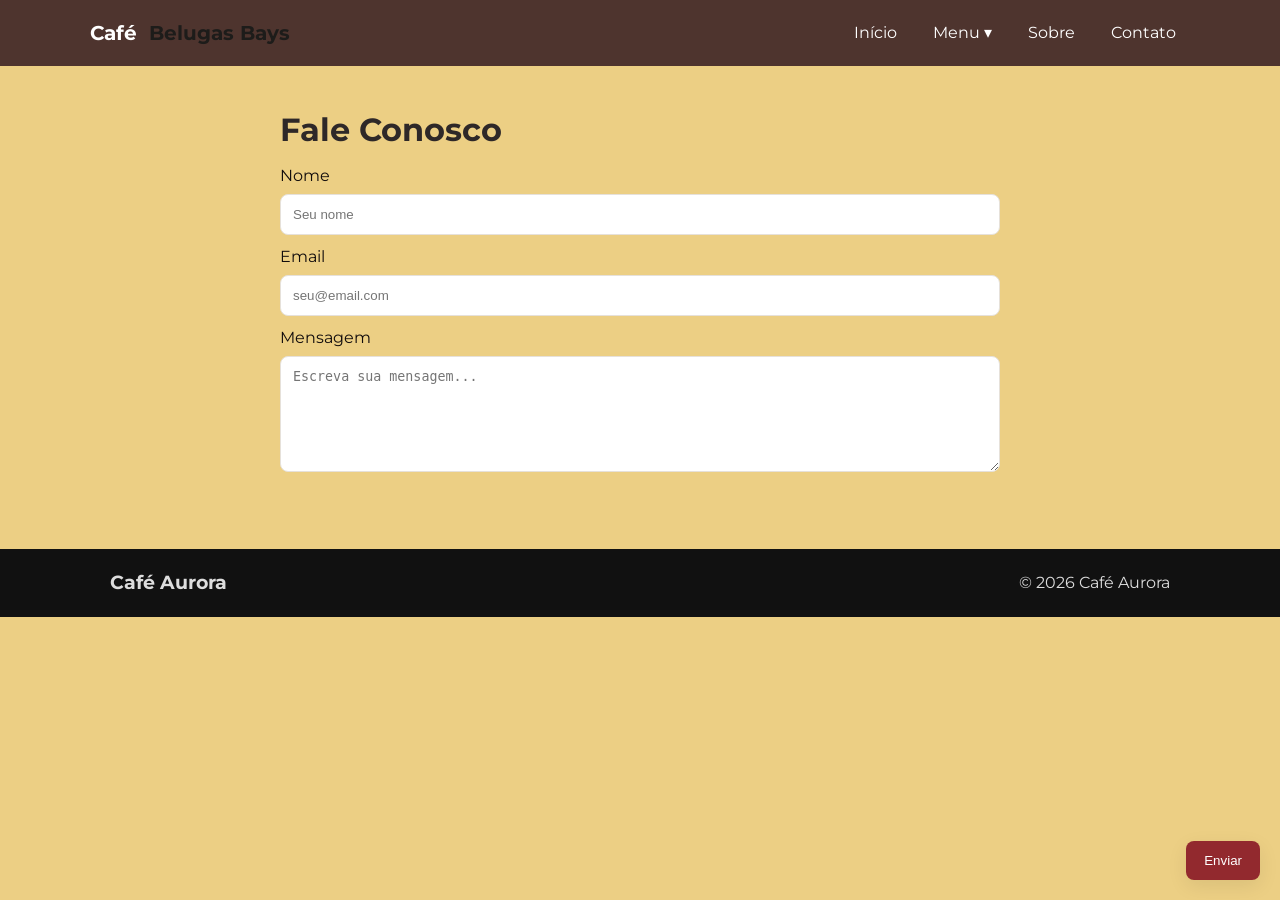
<file: contato.html>
<!DOCTYPE html>
<html lang="pt-br">
<head>
    <meta charset="utf-8" />
    <meta name="viewport" content="width=device-width, initial-scale=1" />
    <title>Contato — Café Aurora</title>
    <link href="https://fonts.googleapis.com/css2?family=Montserrat:wght@300;500;700&display=swap" rel="stylesheet">
    <link rel="stylesheet" href="css/estilo.css">
</head>
<body>
    <!-- header (copiar) -->
    <header class="site-header">
        <div class="container header-inner">
            <a href="index.html" class="logo">Café <span>Belugas Bays</span></a>

            <input type="checkbox" id="nav-toggle-4" class="nav-toggle">
            <label for="nav-toggle-4" class="nav-toggle-label"><span></span></label>

            <nav class="nav">
                <ul class="menu">
                    <li><a href="index.html">Início</a></li>
                    <li class="dropdown">
                        <input type="checkbox" id="dd-menu-4" class="dd-checkbox">
                        <label for="dd-menu-4" class="drop-mouse">Menu ▾</label>
                        <div class="dropdown-content">
                            <a href="menu.html#cafes">Cafés</a>
                            <a href="menu.html#salgados">Salgados</a>
                            <a href="menu.html#doces">Doces</a>
                        </div>
                    </li>
                    <li><a href="sobre.html">Sobre</a></li>
                    <li><a href="contato.html">Contato</a></li>
                </ul>
            </nav>
        </div>
    </header>

    <main class="container contato-secao">
        <h1>Fale Conosco</h1>
        <form class="form-contato" action="#" method="post">
            <label for="nome">Nome</label>
            <input id="nome" type="text" placeholder="Seu nome">

            <label for="emailc">Email</label>
            <input id="emailc" type="email" placeholder="seu@email.com">

            <label for="mensagem">Mensagem</label>
            <textarea id="mensagem" rows="6" placeholder="Escreva sua mensagem..."></textarea>

            <button type="submit" class="btn primary">Enviar</button>
        </form>
    </main>

    <footer class="site-footer">
        <div class="container footer-inner">
            <div class="footer-left"><h3>Café Aurora</h3></div>
            <div class="footer-right"><p>&copy; <span id="ano4"></span> Café Aurora</p></div>
        </div>
    </footer>
    <script>document.getElementById('ano4').textContent = new Date().getFullYear();</script>
</body>
</html>
</file>
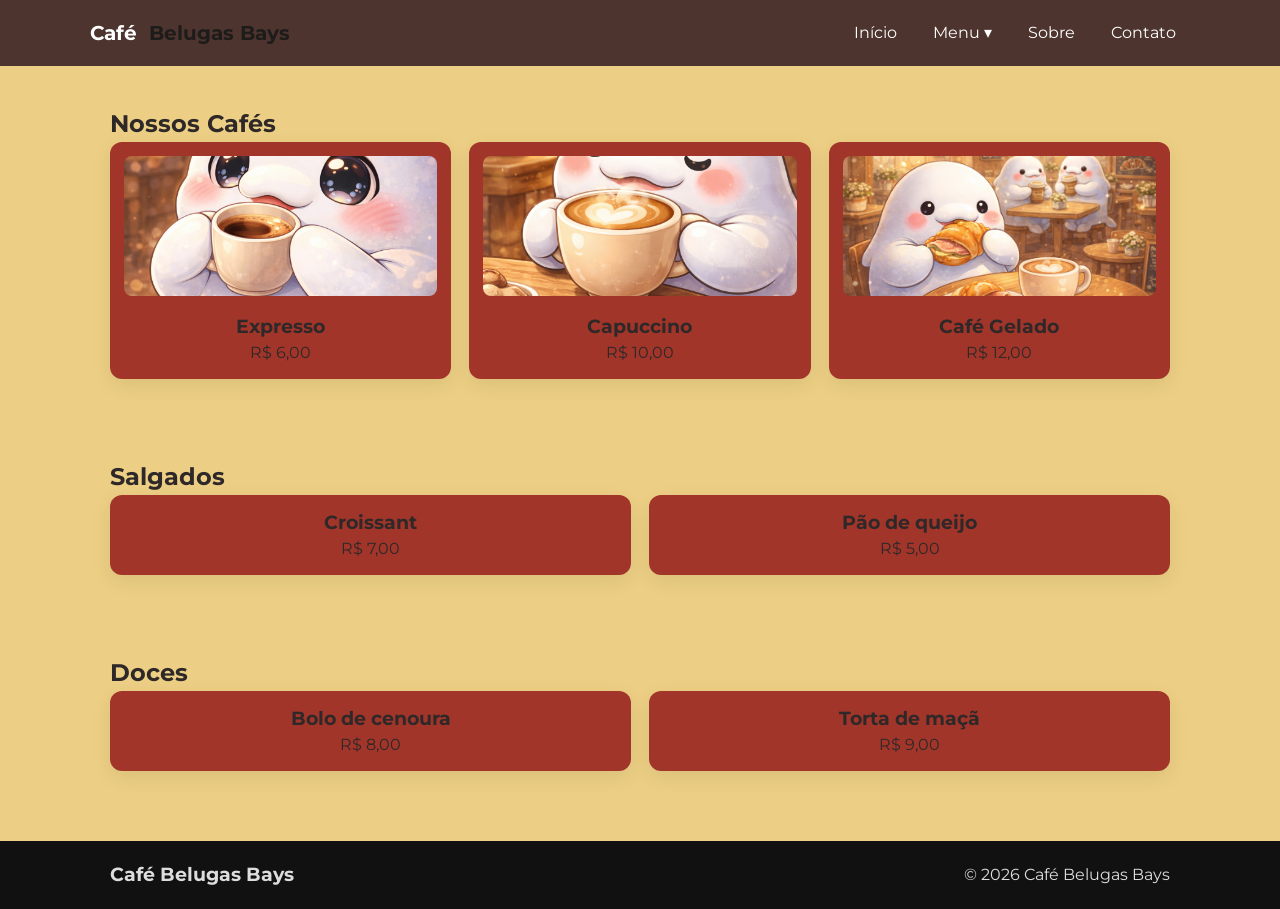
<file: menu.html>
<!DOCTYPE html>
<html lang="pt-br">
<head>
    <meta charset="utf-8" />
    <meta name="viewport" content="width=device-width, initial-scale=1" />
    <title>Menu — Café Aurora</title>
    <link href="https://fonts.googleapis.com/css2?family=Montserrat:wght@300;500;700&display=swap" rel="stylesheet">
    <link rel="stylesheet" href="css/estilo.css">
</head>
<body>
    <!-- header (copiar) -->
    <header class="site-header">
        <div class="container header-inner">
            <a href="index.html" class="logo">Café <span>Belugas Bays</span></a>

            <input type="checkbox" id="nav-toggle-3" class="nav-toggle">
            <label for="nav-toggle-3" class="nav-toggle-label"><span></span></label>

            <nav class="nav">
                <ul class="menu">
                    <li><a href="index.html">Início</a></li>
                    <li class="dropdown">
                        <input type="checkbox" id="dd-menu-3" class="dd-checkbox">
                        <label for="dd-menu-3" class="drop-mouse">Menu ▾</label>
                        <div class="dropdown-content">
                            <a href="#cafes">Cafés</a>
                            <a href="#salgados">Salgados</a>
                            <a href="#doces">Doces</a>
                        </div>
                    </li>
                    <li><a href="sobre.html">Sobre</a></li>
                    <li><a href="contato.html">Contato</a></li>
                </ul>
            </nav>
        </div>
    </header>

    <main class="container">
        <section id="cafes" class="menu-secao">
            <h1>Nossos Cafés</h1>
            <div class="grid">
                <article class="menu-item">
                    <img src="img/expresso.png" alt="Expresso">
                    <h3>Expresso</h3>
                    <p>R$ 6,00</p>
                </article>

                <article class="menu-item">
                    <img src="img/capputino.png" alt="Capuccino">
                    <h3>Capuccino</h3>
                    <p>R$ 10,00</p>
                </article>

                <article class="menu-item">
                    <img src="img/salgadosbeluguinha.png" alt="Café Gelado">
                    <h3>Café Gelado</h3>
                    <p>R$ 12,00</p>
                </article>
            </div>
        </section>

        <section id="salgados" class="menu-secao">
            <h2>Salgados</h2>
            <div class="grid">
                <article class="menu-item">
                    <h3>Croissant</h3><p>R$ 7,00</p>
                </article>
                <article class="menu-item">
                    <h3>Pão de queijo</h3><p>R$ 5,00</p>
                </article>
            </div>
        </section>

        <section id="doces" class="menu-secao">
            <h2>Doces</h2>
            <div class="grid">
                <article class="menu-item">
                    <h3>Bolo de cenoura</h3><p>R$ 8,00</p>
                </article>
                <article class="menu-item">
                    <h3>Torta de maçã</h3><p>R$ 9,00</p>
                </article>
            </div>
        </section>
    </main>

    <footer class="site-footer">
        <div class="container footer-inner">
            <div class="footer-left"><h3>Café Belugas Bays</h3></div>
            <div class="footer-right"><p>&copy; <span id="ano3"></span> Café Belugas Bays</p></div>
        </div>
    </footer>
    <script>document.getElementById('ano3').textContent = new Date().getFullYear();</script>
</body>
</html>
</file>
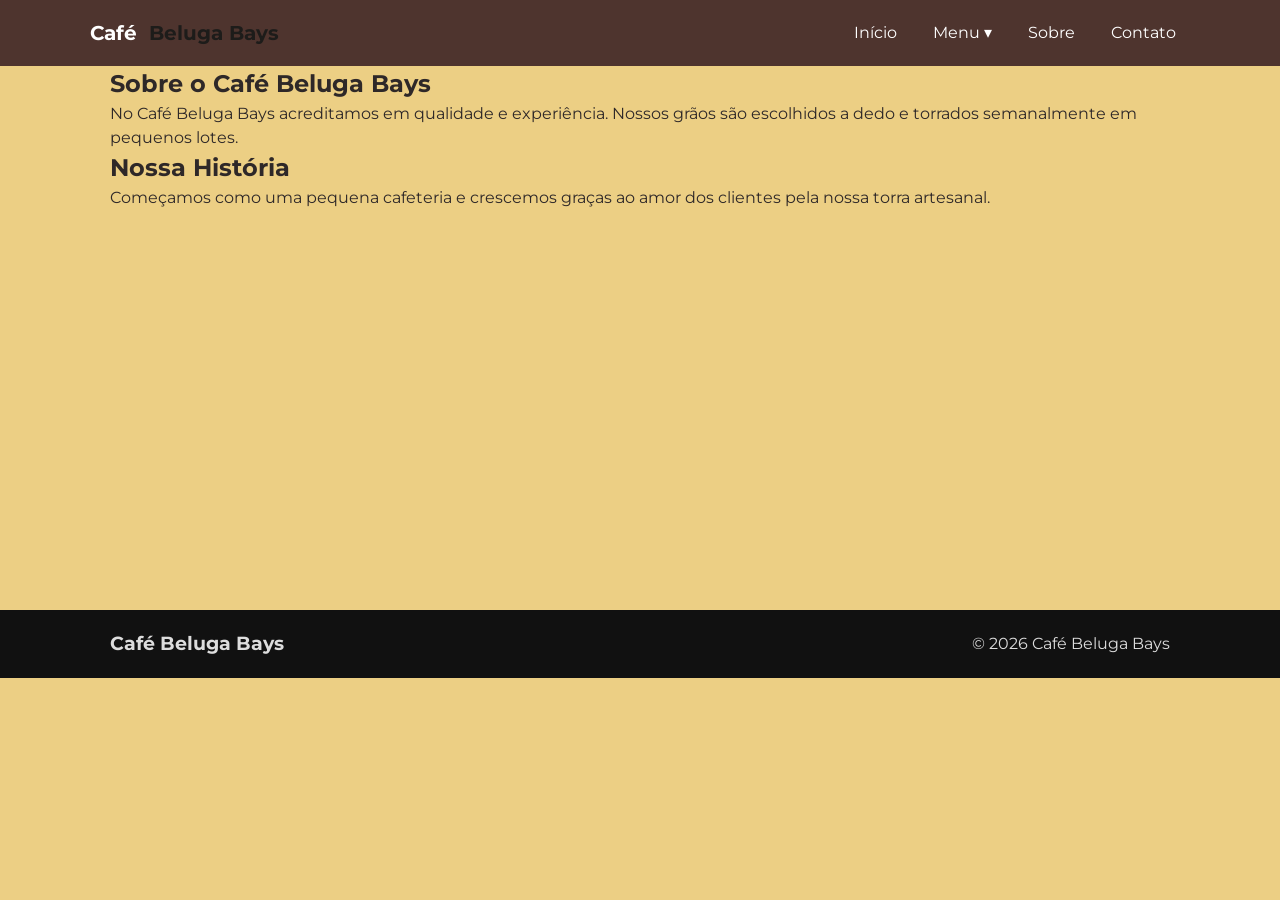
<file: sobre.html>
<!DOCTYPE html>
<html lang="pt-br">
<head>
    <meta charset="utf-8" />
    <meta name="viewport" content="width=device-width, initial-scale=1" />
    <title>Sobre — Café Beluga Bays</title>
    <link href="https://fonts.googleapis.com/css2?family=Montserrat:wght@300;500;700&display=swap" rel="stylesheet">
    <link rel="stylesheet" href="css/estilo.css">
</head>
<body>
    <!-- reutilize o header (copiar de index.html) -->
    <header class="site-header">
        <div class="container header-inner">
            <a href="index.html" class="logo">Café <span>Beluga Bays</span></a>

            <input type="checkbox" id="nav-toggle-2" class="nav-toggle">
            <label for="nav-toggle-2" class="nav-toggle-label"><span></span></label>

            <nav class="nav">
                <ul class="menu">
                    <li><a href="index.html">Início</a></li>
                    <li class="dropdown">
                        <input type="checkbox" id="dd-menu-2" class="dd-checkbox">
                        <label for="dd-menu-2" class="drop-mouse">Menu ▾</label>
                        <div class="dropdown-content">
                            <a href="menu.html#cafes">Cafés</a>
                            <a href="menu.html#salgados">Salgados</a>
                            <a href="menu.html#doces">Doces</a>
                        </div>
                    </li>
                    <li><a href="sobre.html">Sobre</a></li>
                    <li><a href="contato.html">Contato</a></li>
                </ul>
            </nav>
        </div>
    </header>

    <main class="container">
        <section class="sobre">
            <h1>Sobre o Café Beluga Bays</h1>
            <p>No Café Beluga Bays acreditamos em qualidade e experiência. Nossos grãos são escolhidos a dedo e torrados semanalmente em pequenos lotes.</p>

            <h2>Nossa História</h2>
            <p>Começamos como uma pequena cafeteria e crescemos graças ao amor dos clientes pela nossa torra artesanal.</p>
        </section> <br><br>
        <iframe width="560" height="315" src="https://www.youtube.com/embed/MYPVQccHhAQ?si=bHvxva27qPnLyOwO" title="YouTube video player" frameborder="0" allow="accelerometer; autoplay; clipboard-write; encrypted-media; gyroscope; picture-in-picture; web-share" referrerpolicy="strict-origin-when-cross-origin" allowfullscreen></iframe>
    </main>

    <footer class="site-footer">
        <div class="container footer-inner">
            <div class="footer-left"><h3>Café Beluga Bays</h3></div>
            <div class="footer-right"><p>&copy; <span id="ano2"></span> Café Beluga Bays</p></div>
        </div>
    </footer>

    <script>document.getElementById('ano2').textContent = new Date().getFullYear();</script>
</body>
</html>
</file>
<file: css/estilo.css>
@import url('https://fonts.googleapis.com/css2?family=Cascadia+Mono:ital,wght@0,200..700;1,200..700&family=Playpen+Sans+Thai:wght@100..800&display=swap');

.modal {
    position: fixed;
    inset: 0;
    background: rgba(0,0,0,0.6);
    display: none;
    justify-content: center;
    align-items: center;
}

.modal:target {
    display: flex;
}

.modal-content {
    background: white;
    padding: 30px;
    border-radius: 15px;
    width: 400px;
    position: relative;
}

.fechar {
    position: absolute;
    top: 10px;
    right: 15px;
    text-decoration: none;
    font-size: 20px;
    color: black;
}

.btn-saiba {
    display: inline-block;
    margin-top: 10px;
    padding: 8px 15px;
    background: brown;
    color: white;
    text-decoration: none;
    border-radius: 8px;
}

/* CSS filiais */
.filiais {
  padding: 48px 20px;
  max-width: 1100px;
  margin: 0 auto;
  font-family: system-ui, -apple-system, "Segoe UI", Roboto, "Helvetica Neue", Arial;
}
.filiais h2 {
  text-align: center;
  margin-bottom: 28px;
  font-size: 4rem;
  letter-spacing: -0.5px;
  color: #222;
}

/* Grid responsivo */
.grid-filiais {
  display: grid;
  grid-template-columns: repeat(auto-fit, minmax(220px, 1fr));
  gap: 20px;
}

/* Card */
.card {
  background: rgb(255, 255, 255);
  border-radius: 12px;
  overflow: hidden;
  box-shadow: 0 6px 18px rgba(0,0,0,0.08);
  transition: transform .25s ease, box-shadow .25s ease;
}
.card:hover {
  transform: translateY(-6px);
  box-shadow: 0 12px 30px rgba(0,0,0,0.12);
}

.card figure {
  margin: 0;
  position: relative;
  overflow: hidden;
  height: 260px;
  display: grid;
}
.card img {
  width: 100%;
  height: 100%;
  object-fit: cover;
  display: block;
  transition: transform .5s ease;
}
.card:hover img { transform: scale(1.06); }

/* Overlay caption */
figcaption {
  position: absolute;
  left: 0;
  right: 0;
  bottom: 0;
  padding: 3px;
  background: linear-gradient(180deg, rgba(0,0,0,0) 0%, rgba(0,0,0,0.55) 60%);
  color: white;
}
figcaption h3 { margin: 0 0 6px 0; font-size: 1.05rem; }
figcaption p.curta { margin: 0 0 8px 0; font-size: 0.9rem; opacity: 0.95; }

/* Botão Saiba mais */
.btn-saiba {
  background: rgba(255,255,255,0.15);
  color: rgb(17, 1, 1);
  border: 1px solid rgba(15, 13, 13, 0.18);
  padding: 6px 10px;
  border-radius: 8px;
  cursor: pointer;
  backdrop-filter: blur(4px);
}

/* Modal simples */
.modal {
  position: fixed;
  inset: 0;
  display: none;
  align-items: center;
  justify-content: center;
  background: rgba(0,0,0,0.45);
  z-index: 9999;
}
.modal[aria-hidden="false"] { display: flex; }
.modal-content {
  background: white;
  color: #111;
  padding: 22px;
  width: min(720px, 92%);
  border-radius: 12px;
  position: relative;
}
.modal-close {
  position: absolute;
  right: 12px;
  top: 12px;
  border: none;
  background: transparent;
  font-size: 18px;
  cursor: pointer;
}

button {
    position: fixed;
    bottom: 20px;
    right: 20px;
    padding: 12px 10px;
    background: rgb(243, 56, 9);
    color: rgb(15, 11, 11);
    border: none;
    border-radius: 100px;
    cursor: pointer;
}
/* estilos.css - tema Café belugas bays */
/* variables */
:root{
    --bg: #eccf84;
    --accent: #92292e; /* roxo profundo */
    --accent-2: #1d1c1a; /* marrom café */
    --muted: #110c0c;
    --container: 1100px;
    --radius: 10px;
    --glass: rgba(150, 26, 26, 0.85);
    --shadow: 0 6px 20px rgba(0,0,0,0.08);
    --transition: 260ms ease;
}

*{box-sizing: border-box;margin:0;padding:0}
html,body{height:100%}
body{
    font-family: 'Montserrat',system-ui, -apple-system, "Segoe UI", Roboto, "Helvetica Neue", Arial;
    background:var(--bg);
    color:#2e2828;
    -webkit-font-smoothing:antialiased;
    -moz-osx-font-smoothing:grayscale;
    line-height:1.5;
}

/* container */
.container{
    max-width:var(--container);
    margin:0 auto;
    padding:0 20px;
}

/* header */
.site-header{
    background:#4E342E;
    color:#FFF8E1;
    position:sticky;
    top:0;
    z-index:60;
}
.header-inner{
    display:flex;
    align-items:center;
    justify-content:space-between;
    padding:18px 0;
}
.logo{
    font-weight:700;
    font-size:1.25rem;
    text-decoration:none;
    color:white;
}
.logo span{color:var(--accent-2); margin-left:6px}

/* navigation */
.nav { }
.menu {
    list-style:none;
    display:flex;
    gap:8px;
    align-items:center;
}

/* base link style */
.menu a, .drop-mouse{
    text-decoration:none;
    color:white;
    padding:10px 14px;
    border-radius:20px;
    transition:var(--transition);
    cursor:pointer;
}
.menu a:hover, .dropdown:hover .drop-mouse{ background: rgba(255,255,255,0.08) }

/* dropdown clicável (checkbox trick) */
.dropdown{ position:relative; display:inline-block; }
.dd-checkbox{ display:none; }

/* dropdown box */
.dropdown-content{
    position:absolute;
    top:calc(100% + 8px);
    left:0;
    min-width:160px;
    background:white;
    border-radius:8px;
    box-shadow:var(--shadow);
    display:none;
    overflow:hidden;
    z-index:50;
}
.dropdown-content a{
    display:block;
    color:#222;
    padding:10px 12px;
    text-decoration:none;
}
.dropdown-content a:hover{ background:var(--accent); color:white }

/* quando checkbox marcado */
.dropdown .dd-checkbox:checked ~ .dropdown-content { display:block; }

/* mobile nav toggle (hamburger) */
.nav-toggle { display:none; }
.nav-toggle-label{
    display:none;
    width:36px;height:36px;
    border-radius:6px;
    align-items:center;
    justify-content:center;
    cursor:pointer;
}
.nav-toggle-label span{
    position:relative;
    width:18px;height:2px;
    background:white;display:block;
}
.nav-toggle-label span::before,
.nav-toggle-label span::after{
    content:"";
    position:absolute;
    left:0;
    width:18px;height:2px;background:white;
}
.nav-toggle-label span::before{ top:-6px }
.nav-toggle-label span::after{ top:6px }

/* hero */
.hero{
    padding:60px 0;
}
.hero-inner{ display:flex; gap:30px; align-items:center; }
.hero-text{ flex:1; }
.hero-text h1{ font-size:2.4rem; margin-bottom:12px; color:var(--accent-2) }
.hero-text p{ color:var(--muted); margin-bottom:18px; max-width:60ch }
.btn{ display:inline-block; padding:12px 18px; border-radius:8px; text-decoration:none; transition:var(--transition) }
.btn.primary{ background:var(--accent); color:white; box-shadow:var(--shadow) }
.hero-image img{ width:100%; max-width:480px; border-radius:12px; box-shadow:var(--shadow) }

/* destaques (grid) */
.destaques{ display:grid; grid-template-columns:repeat(3,1fr); gap:20px; padding:40px 0 }
.card{ background:var(--glass); border-radius:12px; padding:12px; box-shadow:var(--shadow); text-align:center }
.card img{ width:100%; height:160px; object-fit:cover; border-radius:8px; margin-bottom:12px }

/* =========================
   Depoimentos (imagem tamanho médio)
   ========================= */
.depoimentos {
  padding: 40px 0;
  background: linear-gradient(180deg,#c7ae23,#77639b);
}
.depoimentos h2 {
  text-align: center;
  margin-bottom: 20px;
  font-size: 1.6rem;
  color: var(--accent-2);
}

/* grid responsivo */
.depoimentos-grid{
  display:grid;
  grid-template-columns: repeat(3, 1fr);
  gap: 20px;
  margin-top: 8px;
}

/* cartão do depoimento (imagem em cima, texto embaixo) */
.testimonial{
  background: var(--glass);
  border-radius: 12px;
  overflow: hidden;
  box-shadow: var(--shadow);
  display:flex;
  flex-direction:column;
  transition: transform var(--transition), box-shadow var(--transition);
}

/* bloco da imagem - TAMANHO MÉDIO RESPONSIVO */
.testimonial-image{
  width:100%;
  height: clamp(160px, 22vw, 280px); /* médio: mínimo 160, ideal 22vw, máximo 280 */
  overflow:hidden;
  background:#eee;
}
.testimonial-image img{
  width:100%;
  height:100%;
  object-fit:cover;      /* preenche e corta o que excede (crop central) */
  object-position:center;
  display:block;
}

/* corpo do depoimento (texto) */
.testimonial-body{
  padding:16px;
}
.quote{
  color:#222;
  margin-bottom:10px;
  line-height:1.45;
}
.author{
  font-weight:600;
  color:var(--muted);
  font-size:0.95rem;
}
.author .role{ color:var(--muted); font-weight:400; margin-left:6px; font-size:0.85rem }

/* hover sutil */
.testimonial:hover{
  transform: translateY(-6px);
  box-shadow: 0 18px 40px rgba(0,0,0,0.10);
}

/* destaque opcional (se quiser usar .featured) */
.testimonial.featured{
  grid-column: span 2;
}
.testimonial.featured .testimonial-image{
  height: clamp(240px, 30vw, 380px);
}

/* responsividade */
@media (max-width:1100px){
  .depoimentos-grid{ grid-template-columns: repeat(2, 1fr); }
}
@media (max-width:720px){
  .depoimentos-grid{ grid-template-columns: 1fr; }
  .testimonial-image{ height: clamp(160px, 40vw, 260px); } /* um pouco menor em mobile */
}

/* menu-secao grid */
.menu-secao{ padding:40px 0 }
.grid{ display:grid; gap:18px; grid-template-columns:repeat(auto-fit,minmax(220px,1fr)) }
.menu-item{ background:var(--glass); padding:14px; border-radius:12px; box-shadow:var(--shadow); text-align:center }
.menu-item img{ width:100%; height:140px; object-fit:cover; border-radius:8px; margin-bottom:10px }

/* contato */
.contato-secao{ padding:40px 0; max-width:720px; margin:0 auto }
.form-contato label{ display:block; margin-top:10px; margin-bottom:6px; color:var(--muted) }
.form-contato input, .form-contato textarea{
    width:100%; padding:12px; border-radius:8px; border:1px solid #e6e1da; background:white;
}
.form-contato .btn{ margin-top:12px }

/* footer */
.site-footer{ padding:20px 0; background:#111; color:#ddd; margin-top:30px }
.footer-inner{ display:flex; justify-content:space-between; align-items:center }

/* responsividade */
@media (max-width:900px){
    .hero-inner{ flex-direction:column-reverse; text-align:center }
    .destaques{ grid-template-columns:repeat(1,1fr) }
    .menu{ gap:4px }
}

/* mobile layout */
@media (max-width:720px){
    .nav-toggle{ display:block }
    .nav-toggle-label{ display:flex }
    .menu{
        position:fixed;
        top:64px;
        right:0;
        width:260px;
        height:calc(100% - 64px);
        background:linear-gradient(180deg, rgba(34,20,156,0.98), rgba(87,59,31,0.98));
        padding:20px;
        flex-direction:column;
        align-items:flex-start;
        transform:translateX(100%);
        transition:transform var(--transition);
        gap:12px;
    }
    /* quando o toggle for marcado, abre o menu */
    .nav-toggle:checked ~ .nav .menu{ transform:translateX(0) }
    .menu a, .drop-mouse{ padding:12px 10px; width:100% }
    .dropdown-content{ position:static; margin-top:6px; width:100% }
    .dropdown .dd-checkbox:checked ~ .dropdown-content { display:block; }
}
</file>
